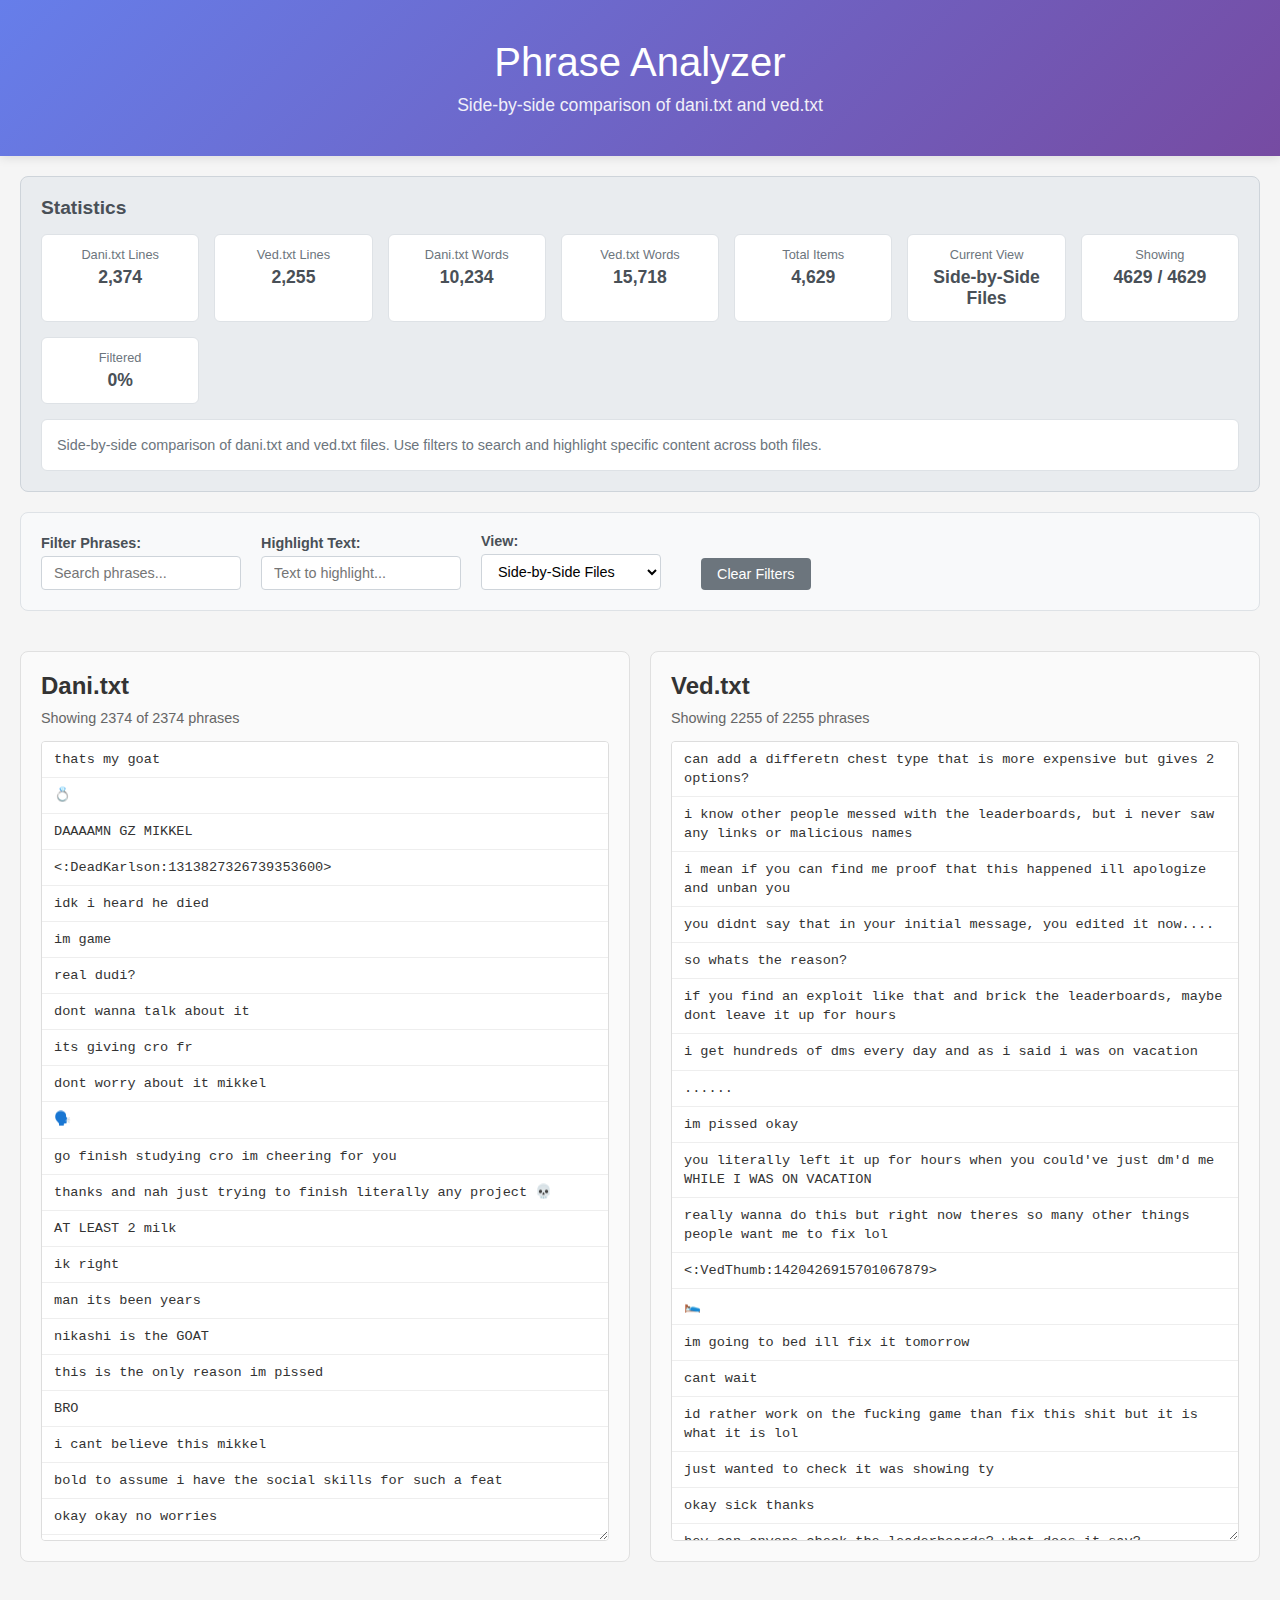
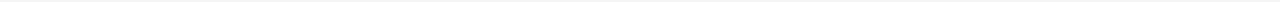
<file: index.html>
<!doctype html><html lang="en"><head><meta charset="utf-8"/><link rel="icon" href="./favicon.ico"/><meta name="viewport" content="width=device-width,initial-scale=1"/><meta name="theme-color" content="#000000"/><meta name="description" content="Phrase Analyzer SPA for analyzing common phrases"/><title>Phrase Analyzer</title><script defer="defer" src="./static/js/main.b5a10016.js"></script><link href="./static/css/main.224be24d.css" rel="stylesheet"></head><body><noscript>You need to enable JavaScript to run this app.</noscript><div id="root"></div></body></html>
</file>
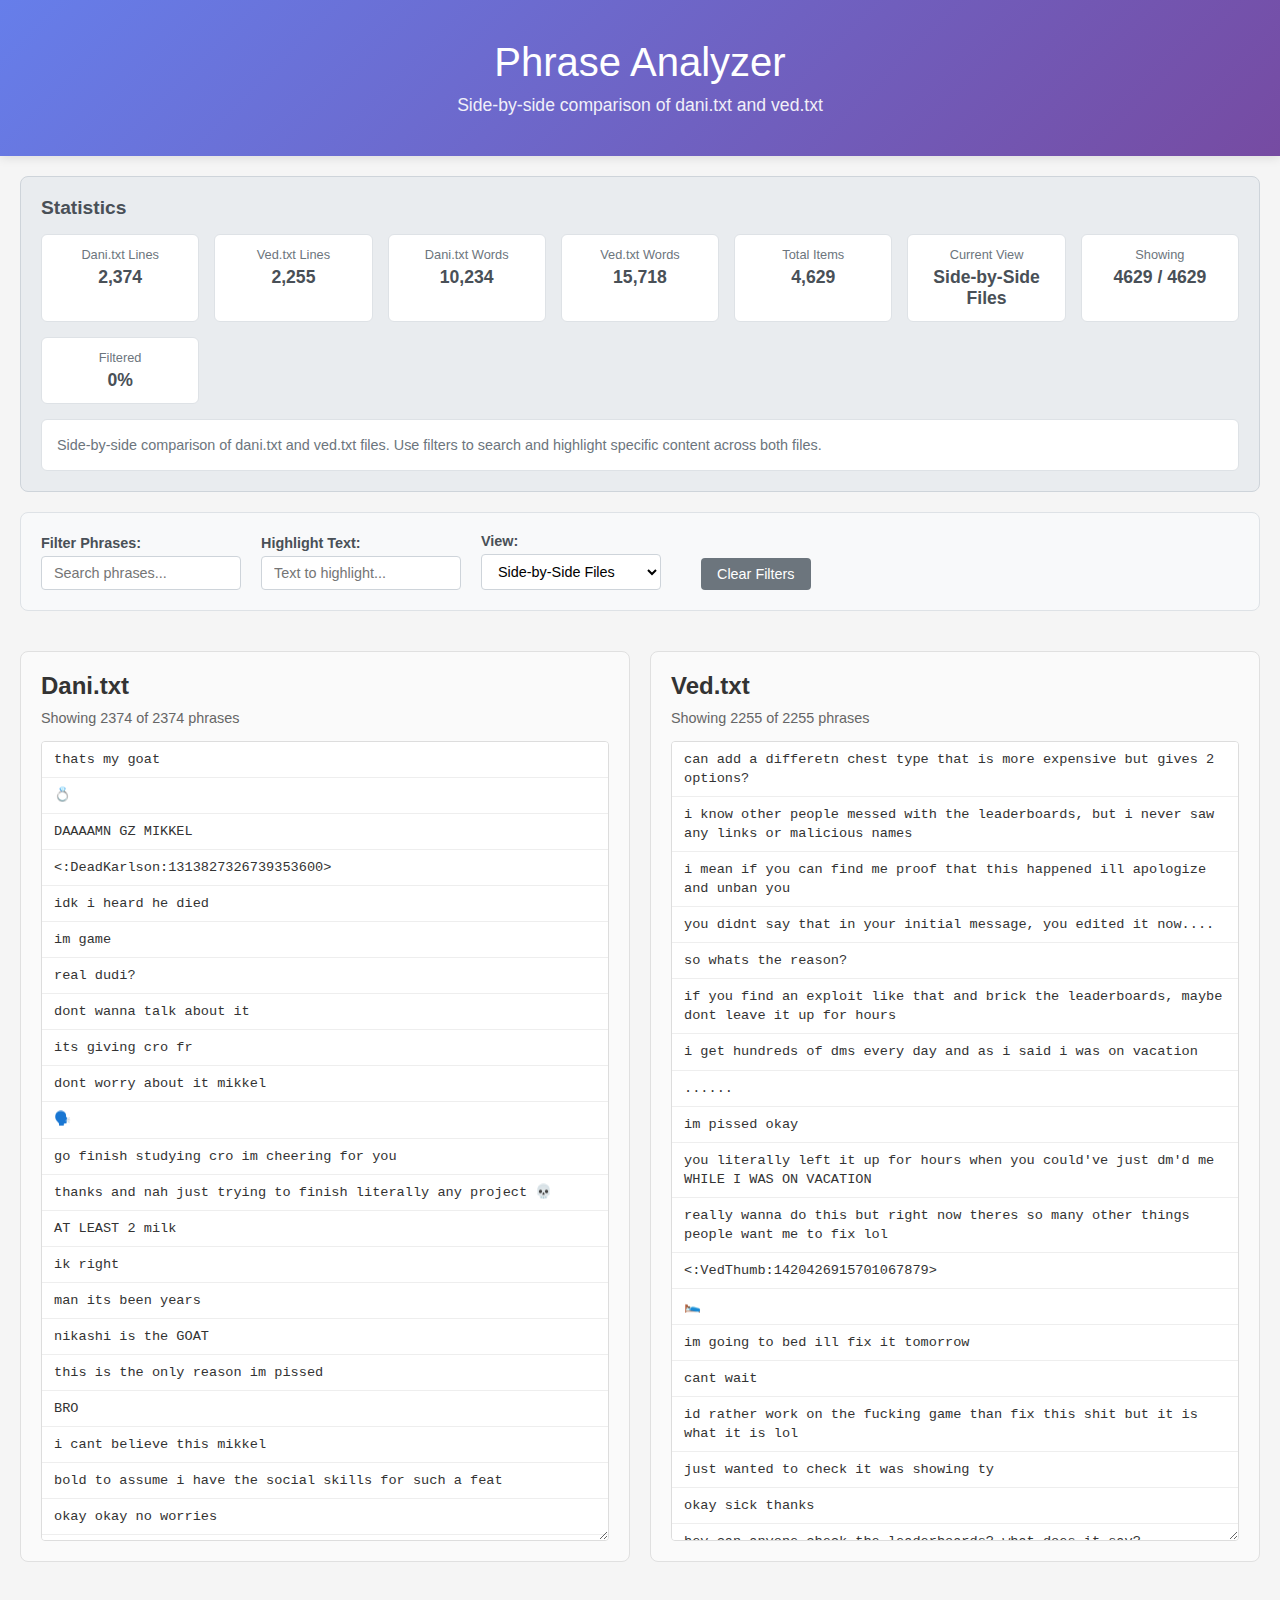
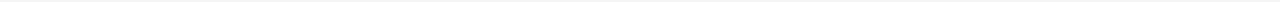
<file: index copy.html>
<!doctype html><html lang="en"><head><meta charset="utf-8"/><link rel="icon" href="/favicon.ico"/><meta name="viewport" content="width=device-width,initial-scale=1"/><meta name="theme-color" content="#000000"/><meta name="description" content="Phrase Analyzer SPA for analyzing common phrases"/><title>Phrase Analyzer</title><script defer="defer" src="./static/js/main.b5a10016.js"></script><link href="./static/css/main.224be24d.css" rel="stylesheet"></head><body><noscript>You need to enable JavaScript to run this app.</noscript><div id="root"></div></body></html>
</file>
<file: static/css/main.224be24d.css>
body{-webkit-font-smoothing:antialiased;-moz-osx-font-smoothing:grayscale;font-family:-apple-system,BlinkMacSystemFont,Segoe UI,Roboto,Oxygen,Ubuntu,Cantarell,Fira Sans,Droid Sans,Helvetica Neue,sans-serif;margin:0}code{font-family:source-code-pro,Menlo,Monaco,Consolas,Courier New,monospace}*{box-sizing:border-box}#root,body,html{height:100%}.App{-webkit-font-smoothing:antialiased;-moz-osx-font-smoothing:grayscale;background-color:#f5f5f5;font-family:-apple-system,BlinkMacSystemFont,Segoe UI,Roboto,Oxygen,Ubuntu,Cantarell,Fira Sans,Droid Sans,Helvetica Neue,sans-serif;min-height:100vh}.app-header{background:linear-gradient(135deg,#667eea,#764ba2);box-shadow:0 2px 10px #0000001a;color:#fff;padding:40px 20px;text-align:center}.app-header h1{font-size:2.5em;font-weight:300;margin:0 0 10px}.app-header p{font-size:1.1em;margin:0;opacity:.9}.app-main{margin:0 auto;max-width:1400px;padding:20px}.side-by-side-container{grid-gap:20px;display:grid;gap:20px;grid-template-columns:1fr 1fr;margin-top:20px}.file-column{min-height:600px}.phrase-analysis-container{margin-top:20px}.app-footer{background-color:#343a40;color:#fff;margin-top:40px;padding:20px;text-align:center}.app-footer p{margin:0;opacity:.8}@media (max-width:768px){.app-header h1{font-size:2em}.app-header p{font-size:1em}.app-main{padding:10px}.side-by-side-container{gap:15px;grid-template-columns:1fr}}@media (max-width:480px){.app-header{padding:20px 10px}.app-header h1{font-size:1.8em}}.filter-controls{align-items:end;background-color:#f8f9fa;border:1px solid #dee2e6;border-radius:8px;display:flex;margin-bottom:20px;padding:20px}.control-group{display:inline-block;margin-right:20px}.control-group label{color:#495057;display:block;font-size:.9em;font-weight:700;margin-bottom:5px}.filter-input,.highlight-input,.sort-select,.view-select{background-color:#fff;border:1px solid #ced4da;border-radius:4px;font-size:.9em;padding:8px 12px;transition:border-color .15s ease-in-out,box-shadow .15s ease-in-out}.filter-input:focus,.highlight-input:focus,.sort-select:focus,.view-select:focus{border-color:#007bff;box-shadow:0 0 0 .2rem #007bff40;outline:none}.filter-input,.highlight-input{width:200px}.sort-select,.view-select{width:180px}.control-actions{display:inline-block;margin-left:20px;vertical-align:bottom}.clear-button{background-color:#6c757d;border:none;border-radius:4px;color:#fff;cursor:pointer;font-size:.9em;padding:8px 16px;transition:background-color .15s ease-in-out}.clear-button:hover{background-color:#5a6268}.clear-button:active{background-color:#545b62}@media (max-width:768px){.control-group{display:block;margin-bottom:15px;margin-right:0}.filter-input,.highlight-input,.sort-select,.view-select{max-width:300px;width:100%}.control-actions{display:block;margin-left:0;margin-top:10px}}.phrase-list{background-color:#fafafa;border:1px solid #e0e0e0;border-radius:8px;margin:20px 0;padding:20px}.list-title{color:#333;font-size:1.5em;font-weight:700;margin:0 0 10px}.phrase-count{color:#666;font-size:.9em;margin-bottom:15px}.phrases-container{background-color:#fff;border:1px solid #ddd;border-radius:4px;height:800px;min-height:800px;overflow-y:auto;resize:vertical}.phrase-item{align-items:center;border-bottom:1px solid #eee;display:flex;padding:8px 12px;transition:background-color .2s}.phrase-item:hover{background-color:#f5f5f5}.phrase-item:last-child{border-bottom:none}.phrase-text{word-wrap:break-word;color:#333;flex:1 1;font-family:Courier New,monospace;font-size:.85em;line-height:1.4}.phrase-count-badge{background-color:#007bff;border-radius:12px;color:#fff;font-size:.8em;font-weight:700;margin-left:10px;padding:2px 8px}.file-breakdown{display:flex;font-size:.8em;gap:10px;margin-left:10px}.dani-count{color:#28a745;font-weight:700}.ved-count{color:#dc3545;font-weight:700}.highlight{background-color:#ffeb3b;border-radius:2px;font-weight:700;padding:1px 2px}.phrases-container::-webkit-scrollbar{width:8px}.phrases-container::-webkit-scrollbar-track{background:#f1f1f1;border-radius:4px}.phrases-container::-webkit-scrollbar-thumb{background:#c1c1c1;border-radius:4px}.phrases-container::-webkit-scrollbar-thumb:hover{background:#a8a8a8}.pattern-examples{background-color:#f8f9fa;border-left:3px solid #007bff;border-radius:4px;margin-top:10px;padding:10px}.examples-columns{grid-gap:15px;display:grid;gap:15px;grid-template-columns:1fr 1fr}.example-column{background-color:#fff;border:1px solid #dee2e6;border-radius:4px;max-height:400px;min-height:200px;overflow-y:auto;padding:8px}.example-label{border-bottom:1px solid #dee2e6;color:#495057;font-size:.8em;font-weight:700;margin-bottom:8px;padding-bottom:4px}.example-list{display:flex;flex-direction:column;gap:2px}.example-text{word-wrap:break-word;background-color:#f8f9fa;border-left:2px solid #007bff;border-radius:2px;color:#6c757d;font-family:Courier New,monospace;font-size:.75em;line-height:1.3;padding:3px 6px}.example-column::-webkit-scrollbar{width:6px}.example-column::-webkit-scrollbar-track{background:#f1f1f1;border-radius:3px}.example-column::-webkit-scrollbar-thumb{background:#c1c1c1;border-radius:3px}.example-column::-webkit-scrollbar-thumb:hover{background:#a8a8a8}.individual-pattern-info{align-items:center;display:flex;gap:8px;margin-top:8px}.pattern-badge{background-color:#6c757d;color:#fff}.author-badge,.pattern-badge{border-radius:12px;font-size:.7em;font-weight:700;padding:2px 6px}.author-badge.dani{background-color:#28a745;color:#fff}.author-badge.ved{background-color:#dc3545;color:#fff}.stats-panel{background-color:#e9ecef;border:1px solid #ced4da;border-radius:8px;margin-bottom:20px;padding:20px}.stats-panel h3{color:#495057;font-size:1.2em;margin:0 0 15px}.stats-grid{grid-gap:15px;display:grid;gap:15px;grid-template-columns:repeat(auto-fit,minmax(150px,1fr));margin-bottom:15px}.stat-item{background-color:#fff;border:1px solid #dee2e6;border-radius:6px;padding:12px;text-align:center}.stat-label{color:#6c757d;font-size:.8em;font-weight:500;margin-bottom:5px}.stat-value{color:#495057;font-size:1.1em;font-weight:700}.stats-description{background-color:#fff;border:1px solid #dee2e6;border-radius:6px;padding:15px}.stats-description p{color:#6c757d;font-size:.9em;line-height:1.4;margin:0}@media (max-width:768px){.stats-grid{grid-template-columns:repeat(2,1fr)}}@media (max-width:480px){.stats-grid{grid-template-columns:1fr}}
/*# sourceMappingURL=main.224be24d.css.map*/
</file>
